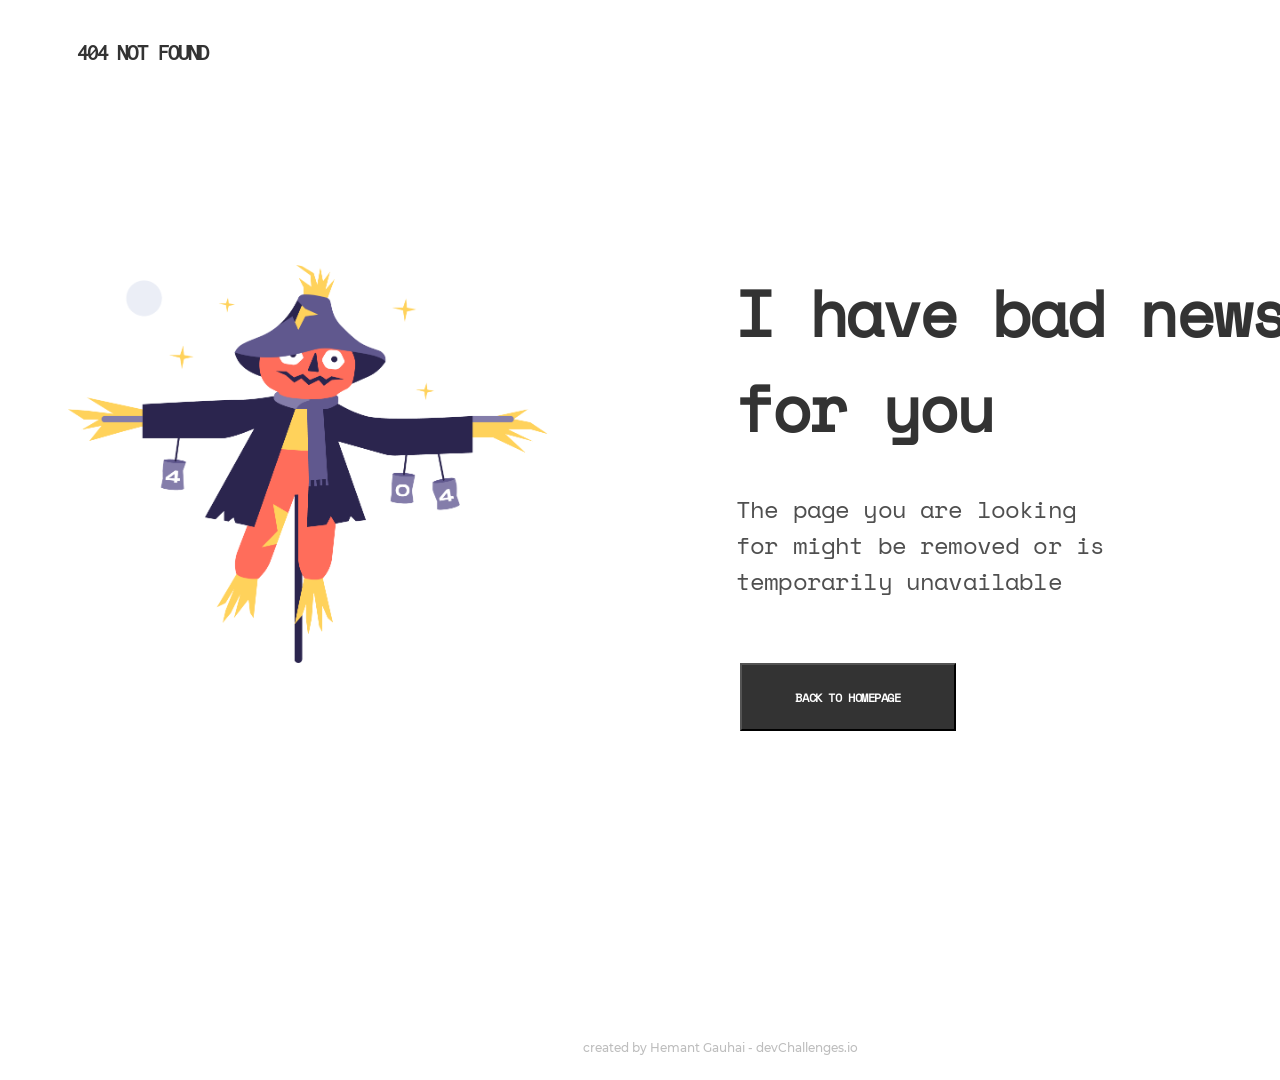
<file: DevChallenge.io/Responsive Web Developer/404-Not-Found/index.html>
<!DOCTYPE html>
<html lang="en">

<head>
    <meta charset="UTF-8">
    <meta http-equiv="X-UA-Compatible" content="IE=edge">
    <meta name="viewport" content="width=device-width, initial-scale=1.0">
    <link rel="icon" href="./images/404-icon.png">
    <link rel="stylesheet" href="style.css">
    <title>404 Page</title>
</head>

<body>
    <header>
        <div class="header">404 NOT FOUND</div>
    </header>
    <div class="main-image"><img src="./images/Scarecrow.png" alt="Scarecrow" ></div>
    <main>
        <div class="first-statement">I have bad news for you</div>
        <div class="second-statement">The page you are looking for might be removed or is temporarily unavailable
        </div>
        <button class="button-home">BACK TO HOMEPAGE</button>
    </main>
    <footer>
        <span class="footer">created by Hemant Gauhai - devChallenges.io</span>
    </footer>
</body>

</html>
</file>
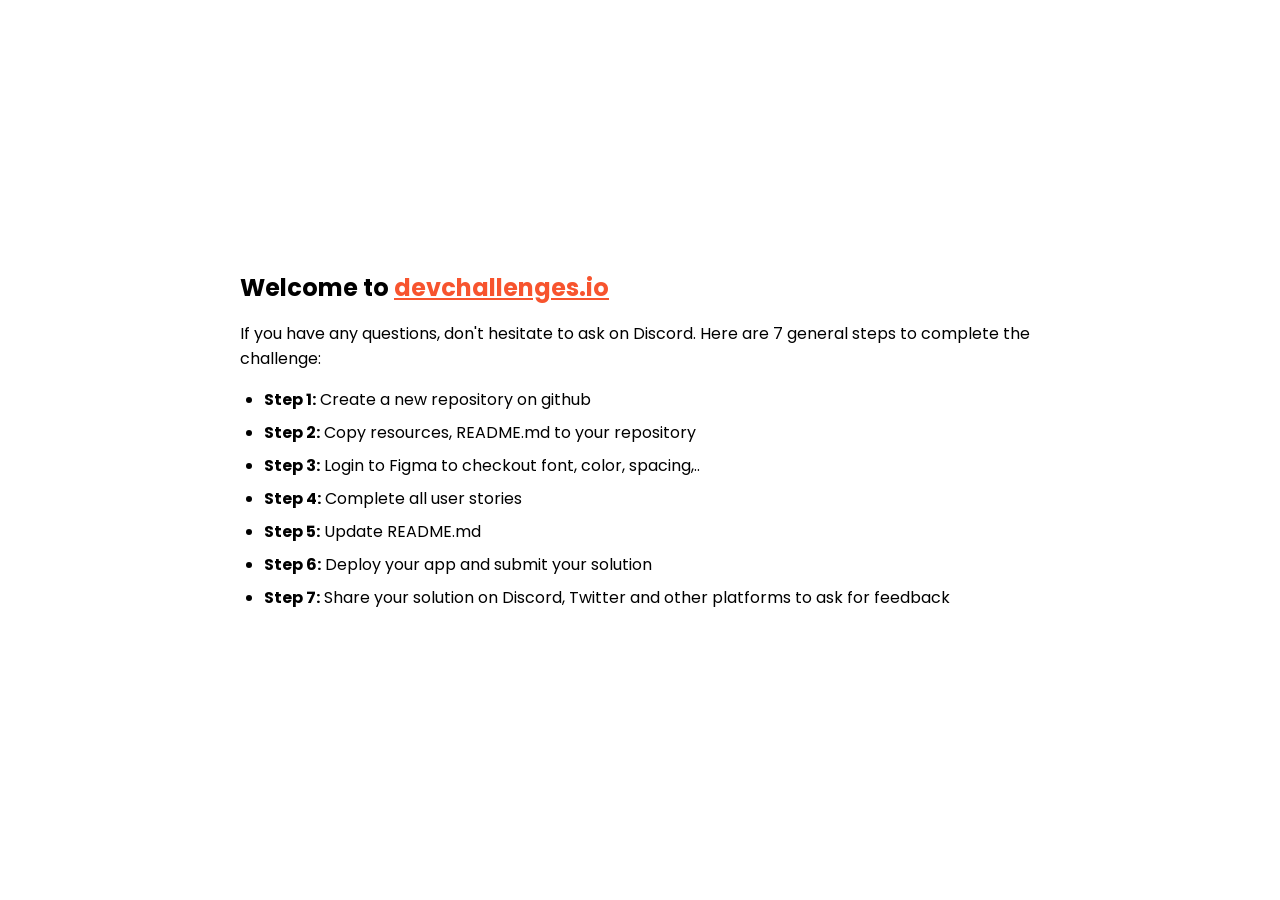
<file: DevChallenge.io/Responsive Web Developer/404-Not-Found/data.html>
<!DOCTYPE html>
<html lang="en">

<head>
  <meta charset="utf-8" />
  <meta name="viewport" content="width=device-width, initial-scale=1,
  maximum-scale=5" />

  <link rel="icon" href="devchallenges.png" />

  <link rel="shortcut icon" type="image/x-icon" href="https://devchallenges.io/" />

  <link href="https://fonts.googleapis.com/css2?family=Poppins:wght@400;500&display=swap" rel="stylesheet" />

  <title>Devchallenges</title>

  <style>
    body {
      font-family: "Poppins", sans-serif;
    }

    ul {
      padding-left: 24px;
    }

    li {
      margin-bottom: 8px;
    }

    .welcome {
      max-width: 800px;
      margin: 0 auto;
    }

    .welcome-text {
      margin-top: 30vh;
      font-weight: 500;
    }

    .welcome-text p {
      font-size: 1rem;
      font-weight: 400;
    }

    .welcome-text h1 {
      font-size: 1.5rem;
    }

    .welcome-text a {
      color: #f7542e;
    }
  </style>
</head>

<body>
  <div class="welcome">
    <div class="welcome-text">
      <h1>
        Welcome to
        <a href="https://devchallenges.io/" target="_blank">devchallenges.io</a>
      </h1>

      <p>
        If you have any questions, don't hesitate to ask on Discord. Here are
        7 general steps to complete the challenge:
      </p>
    </div>

    <ul>
      <li><b>Step 1:</b> Create a new repository on github</li>
      <li><b>Step 2:</b> Copy resources, README.md to your repository</li>
      <li>
        <b>Step 3:</b> Login to Figma to checkout font, color, spacing,..
      </li>
      <li><b>Step 4:</b> Complete all user stories</li>
      <li><b>Step 5:</b> Update README.md</li>
      <li><b>Step 6:</b> Deploy your app and submit your solution</li>
      <li>
        <b>Step 7:</b> Share your solution on Discord, Twitter and other
        platforms to ask for feedback
      </li>
    </ul>
  </div>
</body>

</html>
</file>
<file: DevChallenge.io/Responsive Web Developer/404-Not-Found/style.css>
@font-face {
    font-family: inconsolata;
    src: url(./Inconsolata/Inconsolata-VariableFont_wdth\,wght.ttf);
}

@font-face {
    font-family: Space Mono;
    src: url(./Space_Mono/SpaceMono-Regular.ttf);
}

@font-face {
    font-family: Montserrat;
    src: url(./Montserrat/Montserrat-Medium.ttf);
}

body {
    margin: 0;
}

.header {
    position: absolute;
    width: 133px;
    height: 25px;
    left: 77px;
    top: 40px;
    font-family: Inconsolata;
    font-style: normal;
    font-weight: bold;
    font-size: 24px;
    line-height: 25px;
    letter-spacing: -0.08em;
    text-transform: uppercase;
    color: #333333;
}

.main-image {
    display: flex;
    flex-direction: column;
    position: absolute;
    left: 5.35%;
    right: 57.21%;
    top: 265px;
    bottom: 37.11%;
    border-radius: 0px;
}

.first-statement {
    display: flex;
    position: absolute;
    width: 586px;
    height: 190px;
    left: 735px;
    top: 265px;
    font-family: Space Mono;
    font-style: normal;
    font-weight: bold;
    font-size: 64px;
    line-height: 95px;
    letter-spacing: -0.035em;
    color: #333333;
}

.second-statement {
    display: flex;
    position: absolute;
    width: 381px;
    height: 108px;
    left: 736px;
    top: 491px;
    font-family: Space Mono;
    font-style: normal;
    font-weight: normal;
    font-size: 24px;
    line-height: 36px;
    letter-spacing: -0.035em;
    color: #4F4F4F;
}

.button-home {
    position: absolute;
    width: 216px;
    height: 68px;
    left: 740px;
    top: 663px;
    font-family: Space Mono;
    font-style: normal;
    font-weight: bold;
    font-size: 12px;
    letter-spacing: -0.035em;
    /* Gray 1 */
    background-color: #333333;
    color: #FFFFFF;

}

.footer {
    position: absolute;
    width: 287px;
    height: 17px;
    left: 577px;
    top: 1039px;
    padding-bottom: 24px;
    font-family: Montserrat;
    font-style: normal;
    font-weight: 500;
    font-size: 12px;
    line-height: 17px;
    text-align: center;
    color: #BDBDBD;
}

@media (max-width:375px) {
    .header {
        /* 404 not found */
        position: absolute;
        width: 133px;
        height: 25px;
        left: 24px;
        top: 20px;
        font-family: Inconsolata;
        font-style: normal;
        font-weight: bold;
        font-size: 24px;
        line-height: 25px;
        letter-spacing: -0.08em;
        text-transform: uppercase;
        color: #333333;
    }

    .main-image {
        height: 220.35203552246094px;
        width: 286.829833984375px;
        left: 44px;
        top: 109px;
        border-radius: 0px;
    }

    .first-statement {
        /* I have bad news for you */
        position: absolute;
        width: 350px;
        height: 142px;
        left: 24px;
        top: 407px;
        font-family: Space Mono;
        font-style: normal;
        font-weight: bold;
        font-size: 48px;
        line-height: 71px;
        letter-spacing: -0.035em;
        /* Gray 1 */
        color: #333333;
    }

    .second-statement {
        /* The page you are looking for might be removed or is temporarily unavailable */
        position: absolute;
        width: 328px;
        height: 81px;
        left: 23px;
        top: 579px;
        font-family: Space Mono;
        font-style: normal;
        font-weight: normal;
        font-size: 18px;
        line-height: 27px;
        letter-spacing: -0.035em;
        /* Gray 2 */
        color: #4F4F4F;
    }

    .button-home {
        position: absolute;
        width: 130px;
        height: 21px;
        left: 67px;
        top: 750px;
        font-family: Space Mono;
        font-style: normal;
        font-weight: bold;
        font-size: 12px;
        line-height: 21px;
        /* identical to box height */
        letter-spacing: -0.035em;
        color: #FFFFFF;
        width: 216px;
        height: 68px;
        left: 24px;
        top: 726px;
        /* Gray 1 */
        background-color: #333333;
    }

    .footer {
        /* created by Hemant Gauhai - devChallenges.io */
        position: absolute;
        width: 287px;
        height: 17px;
        left: 46px;
        top: 908px;
        padding-bottom: 24px;
        font-family: Montserrat;
        font-style: normal;
        font-weight: 500;
        font-size: 12px;
        line-height: 17px;
        /* identical to box height */
        text-align: center;
        color: #BDBDBD;
    }
}
</file>
